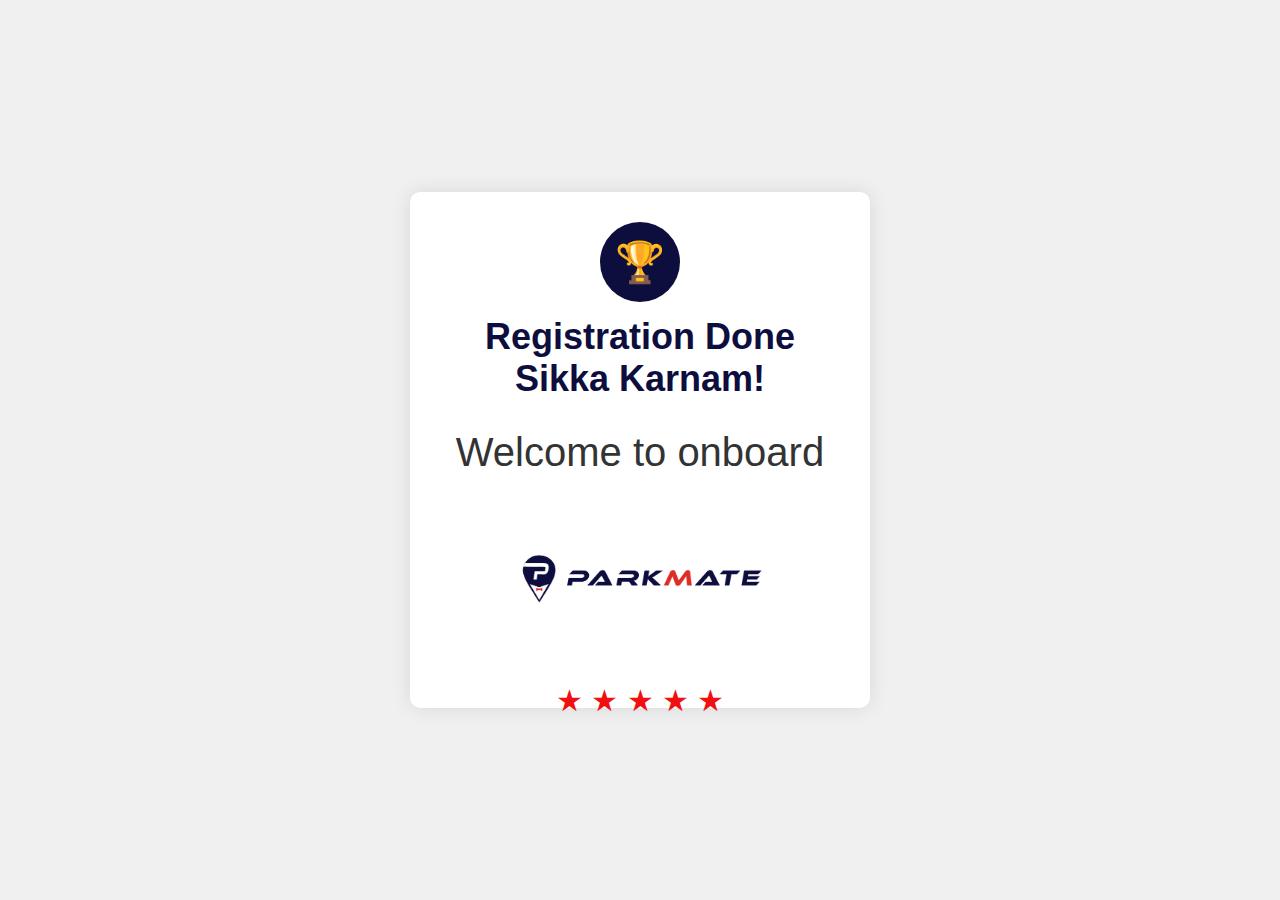
<file: cong.html>
<!DOCTYPE html>
<html>
<head>
    <title>Registration Successful</title>
    <link rel="stylesheet" href="cong.css">
</head>

<body>
    <div class="message-container">
        <div class="success-icon">
            <div class="confetti"></div>
            <div class="confetti" style="left: 15px;"></div>
            <div class="confetti" style="left: 30px;"></div>
            <div class="confetti" style="left: 45px;"></div>
            <div class="confetti" style="left: 60px;"></div>
            <div class="confetti" style="left: 75px;"></div>
        </div>
        <div class="success-message">Registration Done <br> Sikka Karnam!</div>
        <!-- Star Animation -->
        <div class="star-container">
            <span class="star">&#9733;</span>
            <span class="star">&#9733;</span>
            <span class="star">&#9733;</span>
            <span class="star">&#9733;</span>
            <span class="star">&#9733;</span>
            
        </div>
        <div class="message-details">
            Welcome to onboard
            <div class="imgcontainer">
                <img src="logob.png" alt="Avatar" class="avatar">
            </div>
        </div>
    </div>
</body>
</html>
</file>
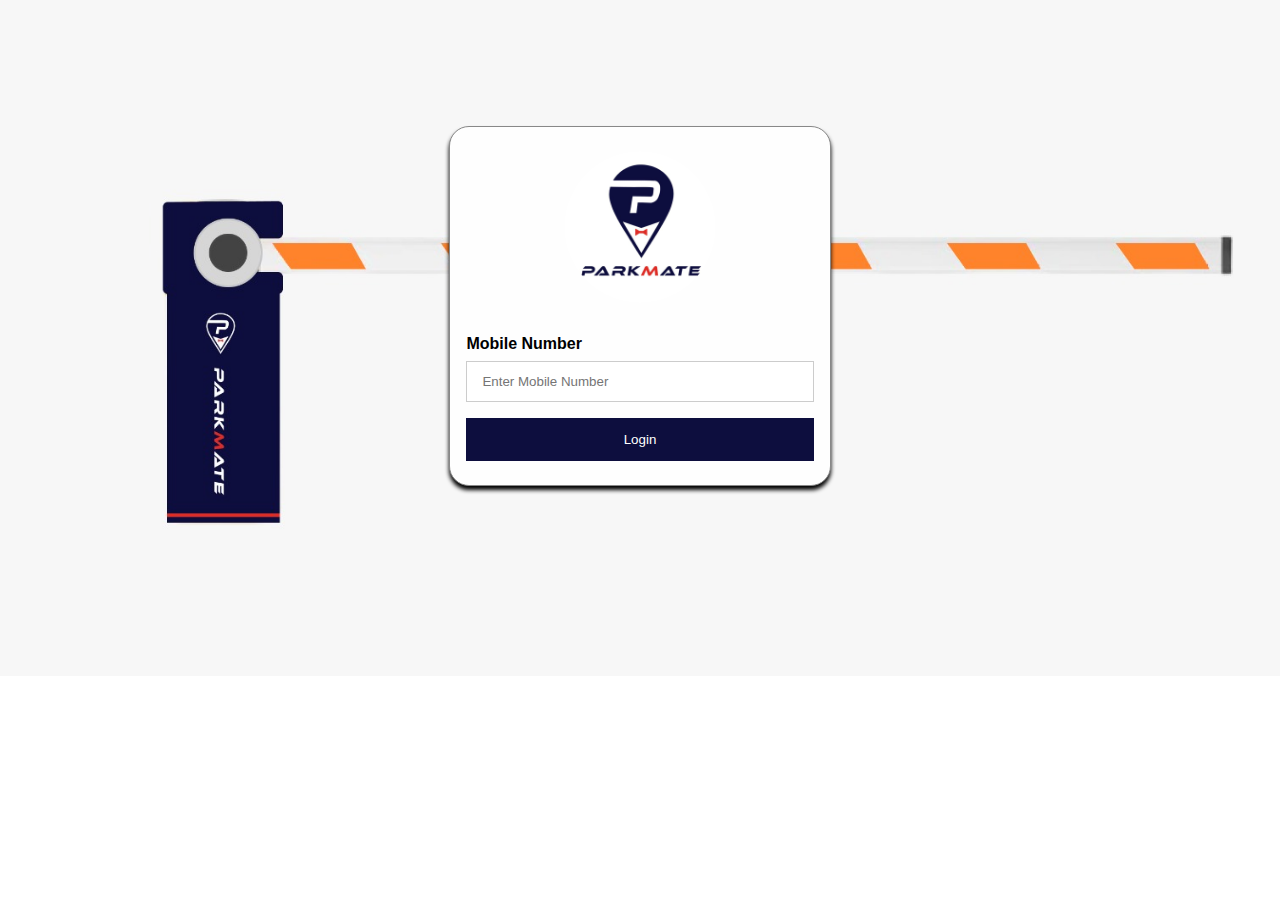
<file: login.html>
<!DOCTYPE html>
<html>
<head>
    <title>Login Page</title>
    <meta name="viewport" content="width=device-width, initial-scale=1">
    <link rel="stylesheet" href="login.css">
    <!-- <link rel="stylesheet" href="login.js"> -->
</head>

<body>
    
    <form class="modal-content animate" action="LoginServlet" method="post">
        <div class="imgcontainer">
            <img src="Logo.jpeg" alt="Avatar" class="avatar">
        </div>

        <div class="container">
            <label for="mname"><b>Mobile Number</b></label>
            <input type="text" placeholder="Enter Mobile Number" name="mname" required>

            <!-- <label for="otp"><b>OTP</b></label>
            <input type="password" placeholder="Enter OTP" name="otp" required> -->

            <button type="submit" >Login</button>
        </div>
    </form>
    

   
</body>
</html>
</file>
<file: cong.css>
body {
        font-family: Arial, sans-serif;
        background-color: #f0f0f0;
        display: flex;
        justify-content: center;
        align-items: center;
        height: 100vh;
        margin: 0;
    }

    .message-container {
        position: relative;
        width: 400px;
        background-color: #ffffff;
        border-radius: 10px;
        box-shadow: 0 0 20px rgba(0, 0, 0, 0.1);
        padding: 30px;
        text-align: center;
    }

    .success-message {
        font-size: 36px;
        font-weight: bold;
        color: #0D0E3E;
        margin-bottom: 20px;
    }

    .message-details {
        font-size: 40px;
        color: #333333;
        line-height: 1.6;
    }

    .success-icon {
        display: inline-block;
        position: relative;
        width: 80px;
        height: 80px;
        background-color: #0D0E3E;
        color: #ffffff;
        font-size: 40px;
        line-height: 80px;
        border-radius: 50%;
        margin: 0 auto 10px;
    }

    /* Trophy Animation */
    .success-icon::before {
        content: "\1F3C6"; /* Unicode character for trophy icon */
        position: absolute;
        font-size: 40px;
        line-height: 80px;
        top: 0;
        left: 0;
        width: 80px;
        height: 80px;
        text-align: center;
    }

    /* Confetti Animation */
    .confetti {
        position: absolute;
        width: 10px;
        height: 10px;
        background-color: #f10f0f;
        border-radius: 50%;
        opacity: 0;
        animation: popConfetti 1.5s linear infinite;
    }

    @keyframes popConfetti {
        0% { transform: translateY(0) rotateZ(0); opacity: 1; }
        100% { transform: translateY(-400px) rotateZ(360deg); opacity: 0; }
    }

    /* Star Animation */
    .star-container {
        position: absolute;
        bottom: -10px;
        left: 50%;
        transform: translateX(-50%);
        animation: twinkleStars 2s linear infinite;
    }

    .star {
        display: inline-block;
        font-size: 30px;
        color: #f10f0f;
        animation: moveStar 2s alternate infinite;
        margin: 0 2px;
    }

    @keyframes twinkleStars {
        0%, 100% { opacity: 1; }
        50% { opacity: 0; }
    }

    @keyframes moveStar {
        0% { transform: translateY(0); }
        100% { transform: translateY(-5px); }
    }
/* Center the image and position the close button */
.imgcontainer {
    text-align: center;
    margin: 24px 0 12px 0;
    position: relative;
  }
  
  img.avatar {
    width: 70%;
    border-radius: 70%;
  }
  
  .container {
    padding: 16px;
  }
</file>
<file: login.css>
body {font-family: Arial, Helvetica, sans-serif;
    
        background-image: url("barrier.jpg");
        background-repeat: no-repeat;
        background-size: cover;
    
      

}


/* Full-width input fields */
input[type=text], input[type=password] {
  width: 100%;
  padding: 12px 15px;
  margin: 8px 0;
  display: inline-block;
  border: 1px solid #ccc;
  box-sizing: border-box;
  
}

/* Set a style for all buttons */
button {
  background-color: #0D0E3E;
  color: white;
  padding: 14px 20px;
  margin: 8px 0;
  border: none;
  cursor: pointer;
  width: 100%;
}

button:hover {
  /* opacity: 0.8; */
  background-color: #DD2800;
}



/* Center the image and position the close button */
.imgcontainer {
  text-align: center;
  margin: 24px 0 12px 0;
  position: relative;
}

img.avatar {
  width: 40%;
  border-radius: 70%;
}

.container {
  padding: 16px;
}



/* The Modal (background) */
.modal {
  display: none; /* Hidden by default */
  position: fixed; /* Stay in place */
  z-index: 1; /* Sit on top */
  left: 0;
  top: 0;
  width: 100%; /* Full width */
  height: 100%; /* Full height */
  overflow: auto; /* Enable scroll if needed */
  background-color: rgb(0,0,0); /* Fallback color */
  background-color: rgba(0,0,0,0.4); /* Black w/ opacity */
  padding-top: 60px;
}

/* Modal Content/Box */
.modal-content {
  background-color: #fefefe;
  margin: 10% auto 15% auto; /* 5% from the top, 15% from the bottom and centered */
  border: 1px solid #888;
  width: 30%; /* Could be more or less, depending on screen size */
  box-shadow: 0 4px 4px;
  border-radius: 20px;
}


/* Add Zoom Animation */
.animate {
  -webkit-animation: animatezoom 0.6s;
  animation: animatezoom 0.6s
}

@-webkit-keyframes animatezoom {
  from {-webkit-transform: scale(0)} 
  to {-webkit-transform: scale(1)}
}
  
@keyframes animatezoom {
  from {transform: scale(0)} 
  to {transform: scale(1)}
}

/* Change styles for span and cancel button on extra small screens */
@media screen and (max-width: 300px) {
  span.psw {
     display: block;
     float: none;
  }
  .cancelbtn {
     width: 100%;
  }
}
</file>
